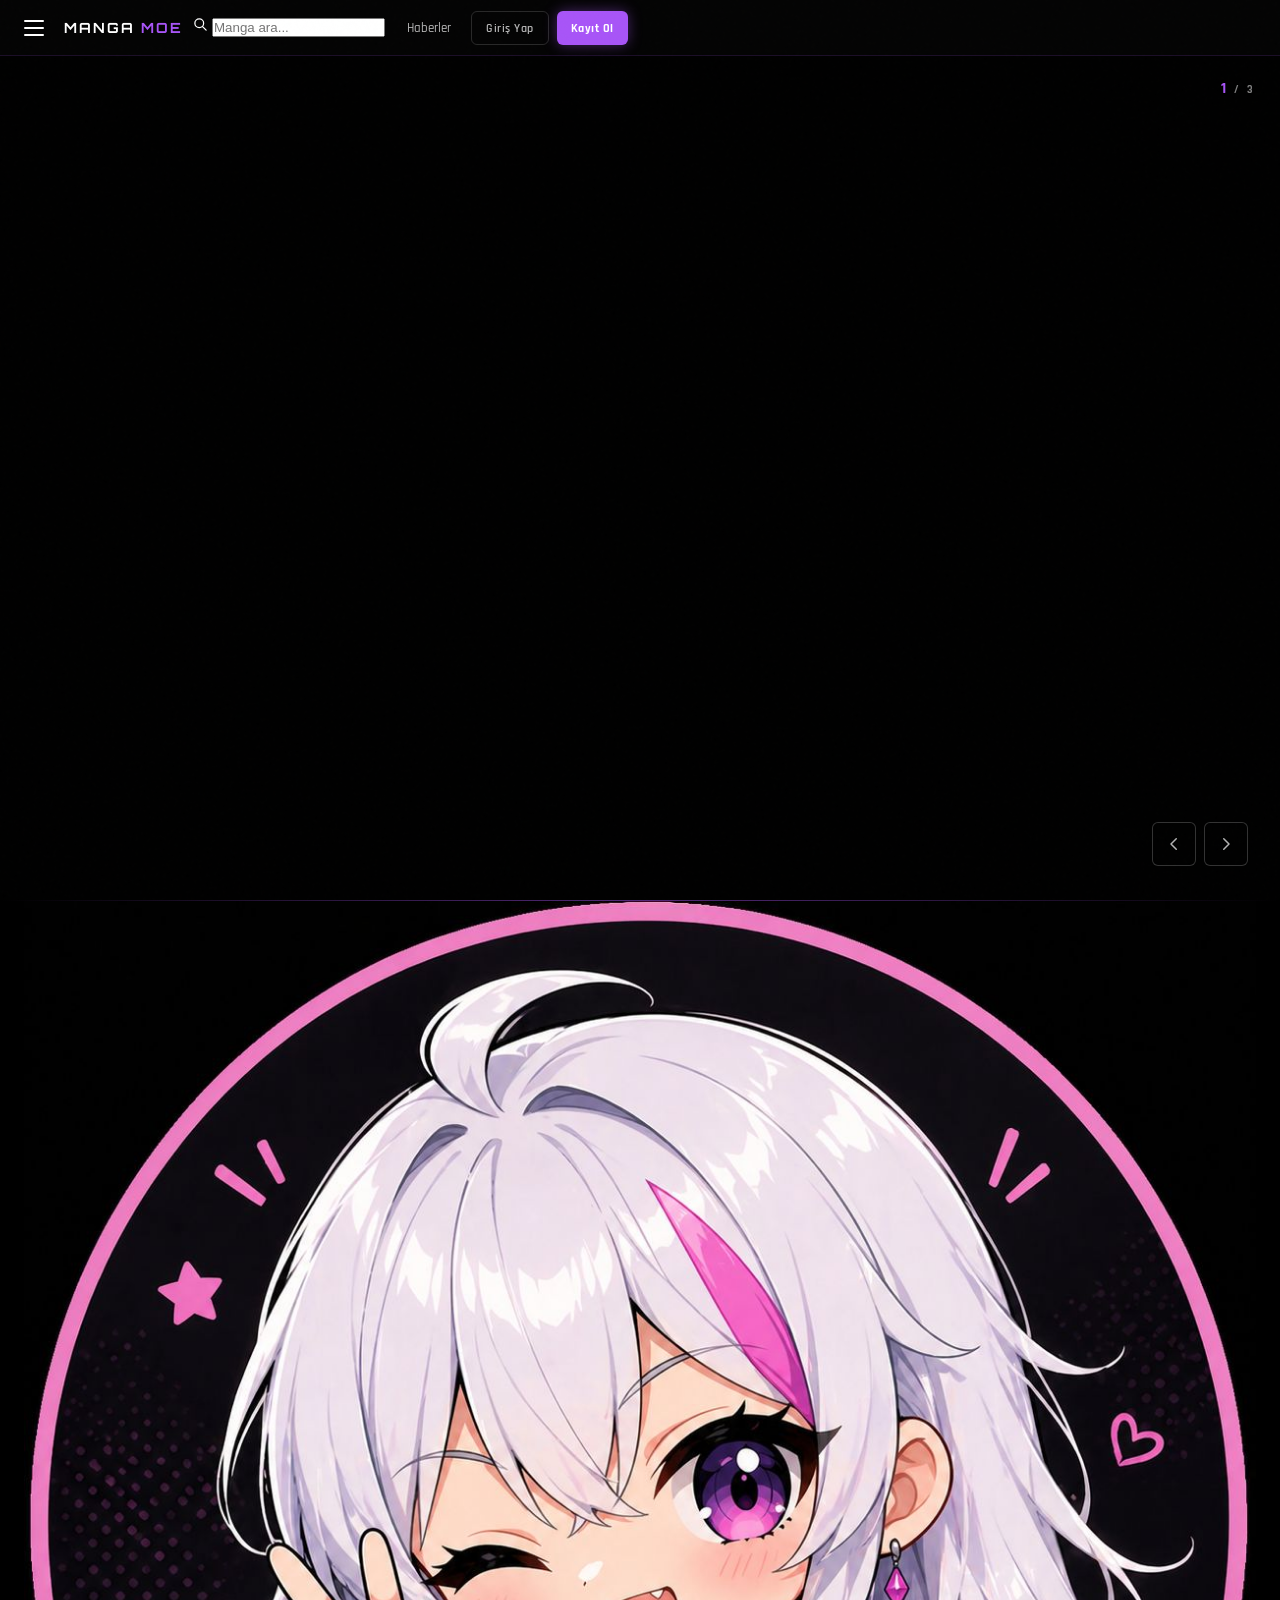
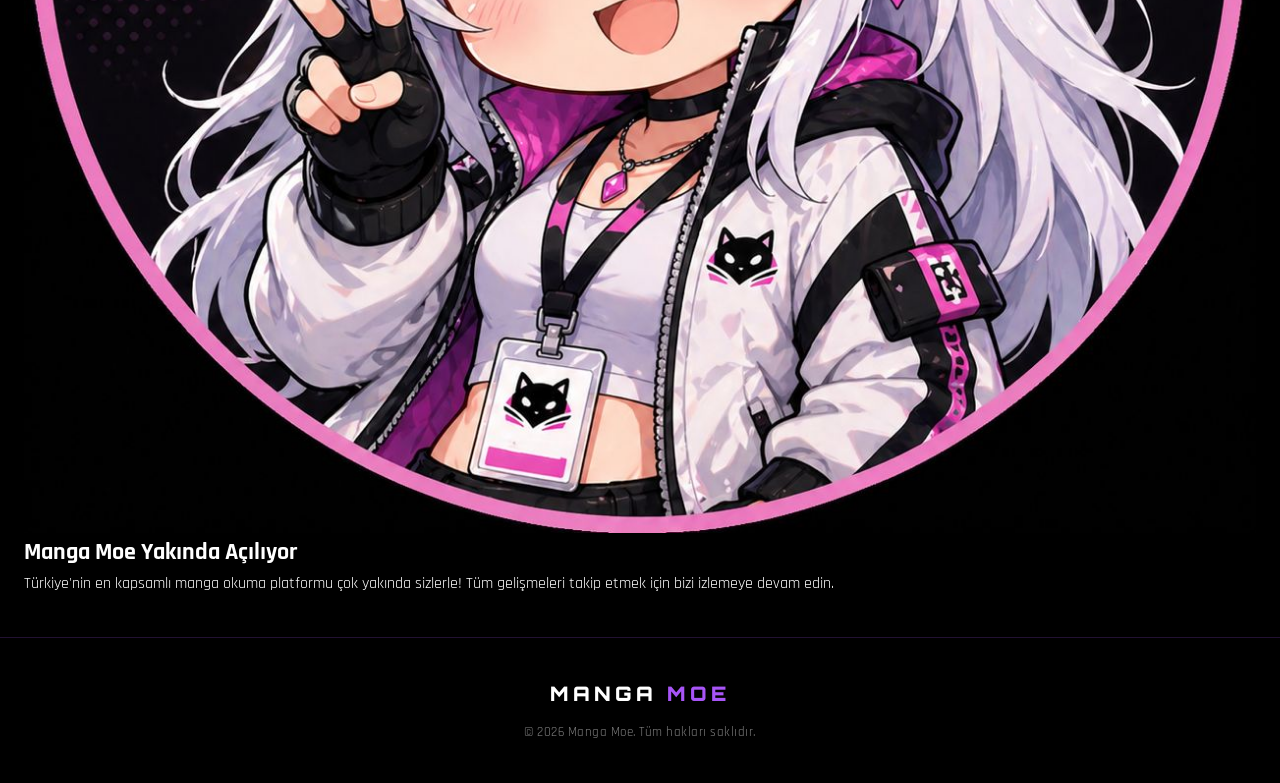
<file: index.html>
<!DOCTYPE html>
<html lang="tr">
<head>
  <meta charset="UTF-8">
  <meta name="viewport" content="width=device-width, initial-scale=1.0">
  <title>Manga Moe — Manga oku!</title>
  <meta name="description" content="Manga Moe - Türkçe manga oku, anime haberleri takip et. En güncel manga ve anime haberleri için Manga Moe'yi ziyaret et.">
  <meta name="keywords" content="manga oku, türkçe manga, anime haberleri, manga moe, anime türkçe, manga türkçe, one piece, jujutsu kaisen, demon slayer">
  <meta name="robots" content="index, follow">
  <meta property="og:title" content="Manga Moe — Anime & Manga Haber Merkezi">
  <meta property="og:description" content="En güncel anime ve manga haberleri için Manga Moe">
  <meta property="og:type" content="website">
  <link rel="stylesheet" href="style.css">
</head>
<body>

  <!-- ── DRAWER OVERLAY ── -->
  <div class="drawer-overlay" id="drawer-overlay"></div>

  <!-- ── DRAWER ── -->
  <aside class="drawer" id="drawer">
    <div class="drawer-header">
      <div class="nav-logo">
      <img src="maskot1.jpeg" class="logo-icon" alt="mascot">
        <span class="logo-text">Manga <span>Moe</span></span>
      </div>
      <button class="drawer-close" id="drawer-close" style="margin-left:auto" aria-label="Kapat">
        <svg width="18" height="18" fill="none" stroke="currentColor" viewBox="0 0 24 24">
          <path stroke-linecap="round" stroke-linejoin="round" stroke-width="2" d="M6 18L18 6M6 6l12 12"/>
        </svg>
      </button>
    </div>
    <div class="drawer-body">
      <span class="drawer-label">Menü</span>
      <ul class="drawer-nav">
        <li>
          <a href="index.html">
            <svg width="16" height="16" fill="none" stroke="currentColor" viewBox="0 0 24 24">
              <path stroke-linecap="round" stroke-linejoin="round" stroke-width="2" d="M3 12l2-2m0 0l7-7 7 7M5 10v10a1 1 0 001 1h3m10-11l2 2m-2-2v10a1 1 0 01-1 1h-3m-6 0a1 1 0 001-1v-4a1 1 0 011-1h2a1 1 0 011 1v4a1 1 0 001 1m-6 0h6"/>
            </svg>
            Ana Sayfa
          </a>
        </li>
        <li>
          <a href="haberler.html">
            <svg width="16" height="16" fill="none" stroke="currentColor" viewBox="0 0 24 24">
              <path stroke-linecap="round" stroke-linejoin="round" stroke-width="2" d="M19 20H5a2 2 0 01-2-2V6a2 2 0 012-2h10a2 2 0 012 2v1m2 13a2 2 0 01-2-2V7m2 13a2 2 0 002-2V9a2 2 0 00-2-2h-2m-4-3H9M7 16h6M7 8h6v4H7V8z"/>
            </svg>
            Haberler
          </a>
        </li>
        <li>
          <a href="#" class="modal-trigger">
            <svg width="16" height="16" fill="none" stroke="currentColor" viewBox="0 0 24 24">
              <path stroke-linecap="round" stroke-linejoin="round" stroke-width="2" d="M16 7a4 4 0 11-8 0 4 4 0 018 0zM12 14a7 7 0 00-7 7h14a7 7 0 00-7-7z"/>
            </svg>
            Profil
          </a>
        </li>
      </ul>
    </div>
    <div class="drawer-footer">
      <button class="btn-ghost modal-trigger" style="font-family:var(--font-body);cursor:pointer;">Giriş Yap</button>
      <button class="btn-primary modal-trigger" style="font-family:var(--font-body);cursor:pointer;">Kayıt Ol</button>
    </div>
  </aside>

  <!-- ── NAVBAR ── -->
  <nav class="navbar">
    <div class="nav-inner">
      <button class="hamburger" id="hamburger" aria-label="Menü">
        <span></span><span></span><span></span>
      </button>
      <a href="index.html" class="nav-logo">
        <span class="logo-text">Manga <span>Moe</span></span>
      </a>
      <div class="nav-search">
        <svg width="15" height="15" fill="none" stroke="currentColor" viewBox="0 0 24 24">
          <path stroke-linecap="round" stroke-linejoin="round" stroke-width="2" d="M21 21l-6-6m2-5a7 7 0 11-14 0 7 7 0 0114 0z"/>
        </svg>
        <input type="text" placeholder="Manga ara...">
      </div>
      <div class="nav-actions">
        <a href="haberler.html" class="nav-link">Haberler</a>
        <button class="btn-ghost modal-trigger">Giriş Yap</button>
        <button class="btn-primary modal-trigger">Kayıt Ol</button>
      </div>
    </div>
  </nav>

  <!-- ── HERO SLIDER ── -->
  <section class="hero-slider" id="hero-slider">
    <div id="slides-wrapper"></div>

    <!-- Counter -->
    <div class="slide-counter">
      <span id="slide-current">1</span> / 3
    </div>

    <!-- Controls -->
    <div class="slider-controls">
      <div class="slider-dots" id="slider-dots"></div>
    </div>

    <!-- Arrows -->
    <div class="slider-arrows">
      <button class="slider-btn" id="slider-prev" aria-label="Önceki">
        <svg width="18" height="18" fill="none" stroke="currentColor" viewBox="0 0 24 24">
          <path stroke-linecap="round" stroke-linejoin="round" stroke-width="2" d="M15 19l-7-7 7-7"/>
        </svg>
      </button>
      <button class="slider-btn" id="slider-next" aria-label="Sonraki">
        <svg width="18" height="18" fill="none" stroke="currentColor" viewBox="0 0 24 24">
          <path stroke-linecap="round" stroke-linejoin="round" stroke-width="2" d="M9 5l7 7-7 7"/>
        </svg>
      </button>
    </div>
  </section>

  <div class="purple-line"></div>

  <!-- ── COMING SOON ── -->
  <section class="coming-section">
    <div class="container">
     <img src="maskot1.jpeg" class="mascot-area">
      <h2 class="coming-title">Manga <span>Moe</span> Yakında Açılıyor</h2>
      <p class="coming-desc">
        Türkiye'nin en kapsamlı manga okuma platformu çok yakında sizlerle!
        Tüm gelişmeleri takip etmek için bizi izlemeye devam edin.
      </p>
    </div>
  </section>

  <!-- ── FOOTER ── -->
  <footer>
    <div class="container">
      <div class="footer-logo">Manga <span>Moe</span></div>
      <p class="footer-text">© 2026 Manga Moe. Tüm hakları saklıdır.</p>
    </div>
  </footer>

  <!-- ── MODAL ── -->
  <div class="modal-overlay" id="modal-overlay">
    <div class="modal">
      <div class="modal-header">
        <button class="modal-close" id="modal-close" aria-label="Kapat">
          <svg width="18" height="18" fill="none" stroke="currentColor" viewBox="0 0 24 24">
            <path stroke-linecap="round" stroke-linejoin="round" stroke-width="2" d="M6 18L18 6M6 6l12 12"/>
          </svg>
        </button>
      </div>
      <div class="modal-body">
      <img src="maskot1.jpeg" class="modal-mascot" alt="mascot">
        <h3 class="modal-title">Yakında Aktif Olacak</h3>
        <div class="modal-badge">✦ Coming Soon ✦</div>
        <p class="modal-desc">
          Bu özellik yakında aktif olacaktır.<br>
          Manga Moe ekibi olarak sizlere en iyi deneyimi sunmak için çalışıyoruz.
          Çok yakında görüşmek üzere! 🎌
        </p>
        <div class="modal-footer">
          <button class="btn-modal-close" id="modal-close-footer">Tamam, Anladım</button>
        </div>
      </div>
    </div>
  </div>

  <script src="script.js"></script>
</body>
</html>
</file>
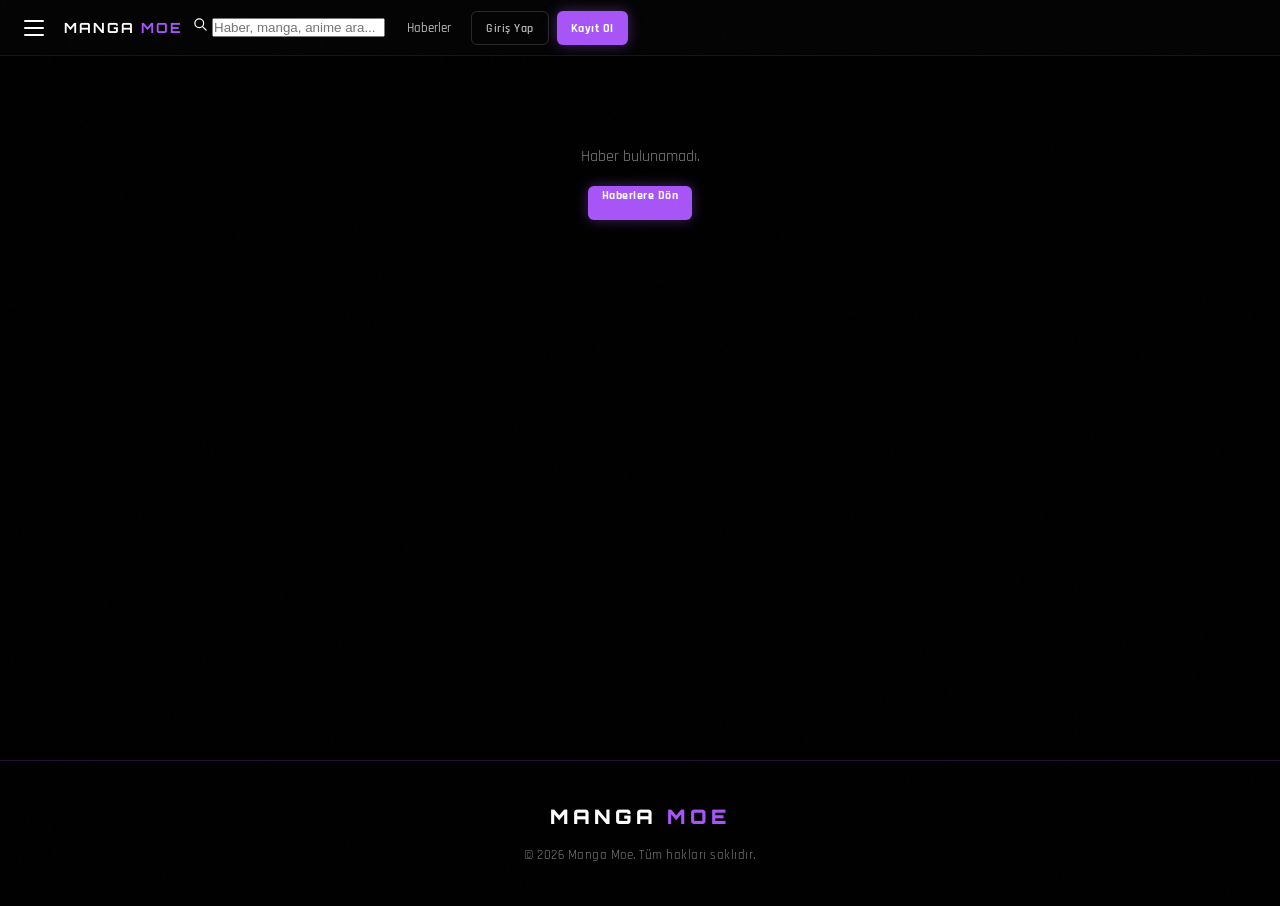
<file: haber-detay.html>
<!DOCTYPE html>
<html lang="tr">
<head>
  <meta charset="UTF-8">
  <meta name="viewport" content="width=device-width, initial-scale=1.0">
  <title>Haber Detayı — Manga Moe</title>
  <meta name="description" content="Manga Moe haber detayı. En güncel anime ve manga haberleri için Manga Moe.">
  <meta name="robots" content="index, follow">
  <link rel="stylesheet" href="style.css">
</head>
<body>

  <!-- ── DRAWER OVERLAY ── -->
  <div class="drawer-overlay" id="drawer-overlay"></div>

  <!-- ── DRAWER ── -->
  <aside class="drawer" id="drawer">
    <div class="drawer-header">
      <div class="nav-logo">
        <div class="logo-icon">MM</div>
        <span class="logo-text">Manga <span>Moe</span></span>
      </div>
      <button class="drawer-close" id="drawer-close" style="margin-left:auto" aria-label="Kapat">
        <svg width="18" height="18" fill="none" stroke="currentColor" viewBox="0 0 24 24">
          <path stroke-linecap="round" stroke-linejoin="round" stroke-width="2" d="M6 18L18 6M6 6l12 12"/>
        </svg>
      </button>
    </div>
    <div class="drawer-body">
      <span class="drawer-label">Menü</span>
      <ul class="drawer-nav">
        <li>
          <a href="index.html">
            <svg width="16" height="16" fill="none" stroke="currentColor" viewBox="0 0 24 24">
              <path stroke-linecap="round" stroke-linejoin="round" stroke-width="2" d="M3 12l2-2m0 0l7-7 7 7M5 10v10a1 1 0 001 1h3m10-11l2 2m-2-2v10a1 1 0 01-1 1h-3m-6 0a1 1 0 001-1v-4a1 1 0 011-1h2a1 1 0 011 1v4a1 1 0 001 1m-6 0h6"/>
            </svg>
            Ana Sayfa
          </a>
        </li>
        <li>
          <a href="haberler.html">
            <svg width="16" height="16" fill="none" stroke="currentColor" viewBox="0 0 24 24">
              <path stroke-linecap="round" stroke-linejoin="round" stroke-width="2" d="M19 20H5a2 2 0 01-2-2V6a2 2 0 012-2h10a2 2 0 012 2v1m2 13a2 2 0 01-2-2V7m2 13a2 2 0 002-2V9a2 2 0 00-2-2h-2m-4-3H9M7 16h6M7 8h6v4H7V8z"/>
            </svg>
            Haberler
          </a>
        </li>
        <li>
          <a href="#" class="modal-trigger">
            <svg width="16" height="16" fill="none" stroke="currentColor" viewBox="0 0 24 24">
              <path stroke-linecap="round" stroke-linejoin="round" stroke-width="2" d="M16 7a4 4 0 11-8 0 4 4 0 018 0zM12 14a7 7 0 00-7 7h14a7 7 0 00-7-7z"/>
            </svg>
            Profil
          </a>
        </li>
      </ul>
    </div>
    <div class="drawer-footer">
      <button class="btn-ghost modal-trigger" style="font-family:var(--font-body);cursor:pointer;">Giriş Yap</button>
      <button class="btn-primary modal-trigger" style="font-family:var(--font-body);cursor:pointer;">Kayıt Ol</button>
    </div>
  </aside>

  <!-- ── NAVBAR ── -->
  <nav class="navbar">
    <div class="nav-inner">
      <button class="hamburger" id="hamburger" aria-label="Menü">
        <span></span><span></span><span></span>
      </button>
      <a href="index.html" class="nav-logo">
        <span class="logo-text">Manga <span>Moe</span></span>
      </a>
      <div class="nav-search">
        <svg width="15" height="15" fill="none" stroke="currentColor" viewBox="0 0 24 24">
          <path stroke-linecap="round" stroke-linejoin="round" stroke-width="2" d="M21 21l-6-6m2-5a7 7 0 11-14 0 7 7 0 0114 0z"/>
        </svg>
        <input type="text" placeholder="Haber, manga, anime ara...">
      </div>
      <div class="nav-actions">
        <a href="haberler.html" class="nav-link">Haberler</a>
        <button class="btn-ghost modal-trigger">Giriş Yap</button>
        <button class="btn-primary modal-trigger">Kayıt Ol</button>
      </div>
    </div>
  </nav>

  <!-- ── DETAIL SECTION (JS ile doldurulur) ── -->
  <div id="detail-section" style="padding-top: 64px; min-height: 80vh;">
    <!-- Skeleton -->
    <div class="detail-skeleton-hero skeleton"></div>
    <div class="container" style="padding-top: 48px;">
      <div class="detail-layout">
        <div>
          <div class="skeleton" style="height:24px;width:40%;margin-bottom:16px;border-radius:4px;"></div>
          <div class="skeleton" style="height:14px;width:100%;margin-bottom:10px;border-radius:4px;"></div>
          <div class="skeleton" style="height:14px;width:95%;margin-bottom:10px;border-radius:4px;"></div>
          <div class="skeleton" style="height:14px;width:88%;margin-bottom:10px;border-radius:4px;"></div>
          <div class="skeleton" style="height:14px;width:75%;border-radius:4px;"></div>
        </div>
      </div>
    </div>
  </div>

  <!-- ── FOOTER ── -->
  <footer>
    <div class="container">
      <div class="footer-logo">Manga <span>Moe</span></div>
      <p class="footer-text">© 2026 Manga Moe. Tüm hakları saklıdır.</p>
    </div>
  </footer>

  <!-- ── MODAL ── -->
  <div class="modal-overlay" id="modal-overlay">
    <div class="modal">
      <div class="modal-header">
        <button class="modal-close" id="modal-close" aria-label="Kapat">
          <svg width="18" height="18" fill="none" stroke="currentColor" viewBox="0 0 24 24">
            <path stroke-linecap="round" stroke-linejoin="round" stroke-width="2" d="M6 18L18 6M6 6l12 12"/>
          </svg>
        </button>
      </div>
      <div class="modal-body">
       <img src="maskot1.jpeg" class="modal-mascot" alt="mascot">
        <h3 class="modal-title">Yakında Aktif Olacak</h3>
        <div class="modal-badge">✦ Coming Soon ✦</div>
        <p class="modal-desc">
          Bu özellik yakında aktif olacaktır.<br>
          Manga Moe ekibi olarak sizlere en iyi deneyimi sunmak için çalışıyoruz.
          Çok yakında görüşmek üzere! 🎌
        </p>
        <div class="modal-footer">
          <button class="btn-modal-close" id="modal-close-footer">Tamam, Anladım</button>
        </div>
      </div>
    </div>
  </div>

  <script src="script.js"></script>
</body>
</html>
</file>
<file: style.css>
/* ============================================
   MANGA MOE — PREMIUM DARK ANIME UI
   ============================================ */

@import url('https://fonts.googleapis.com/css2?family=Rajdhani:wght@300;400;500;600;700&family=Noto+Sans+JP:wght@300;400;700&family=Orbitron:wght@400;700;900&display=swap');

/* ── VARIABLES ── */
:root {
  --black: #000000;
  --black-deep: #050505;
  --black-card: #0a0a0f;
  --black-glass: rgba(0,0,0,0.7);
  --purple: #a855f7;
  --purple-dark: #7c3aed;
  --purple-light: #c084fc;
  --purple-glow: rgba(168,85,247,0.35);
  --purple-glow-soft: rgba(168,85,247,0.12);
  --white: #ffffff;
  --white-dim: rgba(255,255,255,0.85);
  --white-muted: rgba(255,255,255,0.5);
  --white-ghost: rgba(255,255,255,0.08);
  --border: rgba(168,85,247,0.2);
  --border-bright: rgba(168,85,247,0.5);
  --font-display: 'Orbitron', sans-serif;
  --font-body: 'Rajdhani', sans-serif;
  --font-jp: 'Noto Sans JP', sans-serif;
  --radius: 4px;
  --radius-lg: 8px;
  --transition: 0.3s cubic-bezier(0.25, 0.46, 0.45, 0.94);
  --transition-fast: 0.15s ease-out;
}

/* ── RESET & BASE ── */
*, *::before, *::after {
  margin: 0; padding: 0;
  box-sizing: border-box;
}

html {
  scroll-behavior: smooth;
  scrollbar-width: thin;
  scrollbar-color: var(--purple) var(--black-card);
}

::-webkit-scrollbar { width: 5px; }
::-webkit-scrollbar-track { background: var(--black-card); }
::-webkit-scrollbar-thumb { background: var(--purple-dark); border-radius: 10px; }

body {
  background: var(--black);
  color: var(--white);
  font-family: var(--font-body);
  font-size: 16px;
  line-height: 1.6;
  overflow-x: hidden;
  min-height: 100vh;
}

/* Noise texture overlay */
body::before {
  content: '';
  position: fixed;
  inset: 0;
  background-image: url("data:image/svg+xml,%3Csvg viewBox='0 0 256 256' xmlns='http://www.w3.org/2000/svg'%3E%3Cfilter id='noise'%3E%3CfeTurbulence type='fractalNoise' baseFrequency='0.9' numOctaves='4' stitchTiles='stitch'/%3E%3C/filter%3E%3Crect width='100%25' height='100%25' filter='url(%23noise)' opacity='0.025'/%3E%3C/svg%3E");
  pointer-events: none;
  z-index: 9999;
  opacity: 0.4;
}

img { max-width: 100%; height: auto; display: block; }
a { text-decoration: none; color: inherit; }
button { cursor: pointer; border: none; background: none; font-family: inherit; }

/* ── UTILITY ── */
.container {
  width: 100%;
  max-width: 1280px;
  margin: 0 auto;
  padding: 0 24px;
}

.neon-text {
  color: var(--purple);
  text-shadow: 0 0 10px var(--purple-glow), 0 0 30px var(--purple-glow);
}

/* ── DRAWER ── */
.drawer-overlay {
  position: fixed;
  inset: 0;
  background: rgba(0,0,0,0.7);
  z-index: 1100;
  opacity: 0;
  pointer-events: none;
  transition: opacity var(--transition);
  backdrop-filter: blur(4px);
}
.drawer-overlay.open { opacity: 1; pointer-events: all; }

.drawer {
  position: fixed;
  top: 0; left: 0; bottom: 0;
  width: 40%;
  max-width: 320px;
  min-width: 260px;
  background: linear-gradient(180deg, #0a0010 0%, #050008 100%);
  border-right: 1px solid var(--border);
  z-index: 1200;
  transform: translateX(-100%);
  transition: transform 0.4s cubic-bezier(0.25, 0.46, 0.45, 0.94);
  display: flex;
  flex-direction: column;
  overflow: hidden;
}
.drawer.open { transform: translateX(0); }

.drawer-header {
  height: 64px;
  display: flex;
  align-items: center;
  padding: 0 20px;
  border-bottom: 1px solid var(--border);
  gap: 12px;
}
.drawer-close {
  width: 32px; height: 32px;
  display: flex;
  align-items: center;
  justify-content: center;
  border-radius: var(--radius);
  color: var(--white-muted);
  transition: var(--transition);
}
.drawer-close:hover { background: var(--white-ghost); color: var(--white); }

.drawer-body { padding: 24px 20px; flex: 1; }
.drawer-nav { list-style: none; display: flex; flex-direction: column; gap: 4px; }
.drawer-nav li a {
  display: flex;
  align-items: center;
  gap: 12px;
  padding: 12px 14px;
  border-radius: var(--radius);
  font-size: 15px;
  font-weight: 500;
  color: var(--white-dim);
  transition: var(--transition);
  letter-spacing: 0.5px;
  border: 1px solid transparent;
}
.drawer-nav li a:hover {
  background: var(--purple-glow-soft);
  border-color: var(--border);
  color: var(--purple-light);
}
.drawer-nav li a svg { color: var(--purple); flex-shrink: 0; }

.drawer-label {
  font-size: 10px;
  font-weight: 700;
  letter-spacing: 3px;
  text-transform: uppercase;
  color: var(--purple);
  padding: 20px 14px 8px;
  display: block;
}

.drawer-footer {
  padding: 20px;
  border-top: 1px solid var(--border);
  display: flex;
  flex-direction: column;
  gap: 8px;
}
.drawer-footer button {
  width: 100%;
  height: 40px;
  border-radius: var(--radius);
  font-family: var(--font-body);
  font-size: 13px;
  font-weight: 700;
  letter-spacing: 1px;
  text-transform: uppercase;
  transition: var(--transition);
}

/* ── PAGE HEADER ── */
.page-header {
  margin-top: 64px;
  padding: 60px 0 40px;
  border-bottom: 1px solid var(--border);
  position: relative;
  overflow: hidden;
}
.page-header::before {
  content: '';
  position: absolute;
  top: -50%;
  left: -10%;
  width: 50%;
  height: 200%;
  background: radial-gradient(ellipse, rgba(168,85,247,0.06) 0%, transparent 70%);
  pointer-events: none;
}
.page-header-inner {
  max-width: 1280px;
  margin: 0 auto;
  padding: 0 24px;
  display: flex;
  align-items: flex-end;
  justify-content: space-between;
  flex-wrap: wrap;
  gap: 20px;
}
.page-header-label {
  font-size: 11px;
  font-weight: 700;
  letter-spacing: 4px;
  text-transform: uppercase;
  color: var(--purple);
  margin-bottom: 8px;
}
.page-header-title {
  font-family: var(--font-display);
  font-size: clamp(28px, 5vw, 52px);
  font-weight: 900;
  letter-spacing: 2px;
  text-transform: uppercase;
  color: var(--white);
  line-height: 1;
}
.page-header-count {
  font-size: 14px;
  color: var(--white-muted);
  font-weight: 400;
  letter-spacing: 0;
}
.page-header-count strong { color: var(--purple); }

/* ── NEWS GRID ── */
.news-section { padding: 48px 0; }

.news-grid {
  display: grid;
  grid-template-columns: repeat(auto-fill, minmax(300px, 1fr));
  gap: 20px;
}

/* ── CARD ── */
.news-card {
  background: var(--black-card);
  border: 1px solid var(--border);
  border-radius: var(--radius-lg);
  overflow: hidden;
  transition: var(--transition);
  position: relative;
  cursor: pointer;
  display: flex;
  flex-direction: column;
}
.news-card::before {
  content: '';
  position: absolute;
  inset: 0;
  border-radius: var(--radius-lg);
  opacity: 0;
  transition: opacity var(--transition);
  background: linear-gradient(135deg, rgba(168,85,247,0.05) 0%, transparent 100%);
  pointer-events: none;
  z-index: 1;
}
.news-card:hover {
  border-color: rgba(168,85,247,0.4);
  transform: translateY(-4px);
  box-shadow: 0 8px 32px rgba(168,85,247,0.15), 0 2px 8px rgba(0,0,0,0.5);
}
.news-card:hover::before { opacity: 1; }

.card-image {
  position: relative;
  aspect-ratio: 16/9;
  overflow: hidden;
  background: #111;
}
.card-image img {
  width: 100%;
  height: 100%;
  object-fit: cover;
  transition: transform 0.5s ease-out;
}
.news-card:hover .card-image img { transform: scale(1.05); }

.card-image-overlay {
  position: absolute;
  inset: 0;
  background: linear-gradient(to top, rgba(0,0,0,0.8) 0%, transparent 60%);
}

.card-date-badge {
  position: absolute;
  top: 10px; right: 10px;
  padding: 4px 10px;
  background: rgba(0,0,0,0.8);
  border: 1px solid var(--border);
  border-radius: 2px;
  font-size: 11px;
  font-weight: 600;
  letter-spacing: 1px;
  color: var(--white-muted);
  backdrop-filter: blur(8px);
}

.card-body {
  padding: 20px;
  flex: 1;
  display: flex;
  flex-direction: column;
  gap: 10px;
  position: relative;
  z-index: 2;
}

.card-title {
  font-family: var(--font-display);
  font-size: 15px;
  font-weight: 700;
  color: var(--white);
  line-height: 1.4;
  letter-spacing: 0.5px;
  display: -webkit-box;
  -webkit-line-clamp: 2;
  -webkit-box-orient: vertical;
  overflow: hidden;
}

.card-desc {
  font-size: 13px;
  color: var(--white-muted);
  line-height: 1.6;
  display: -webkit-box;
  -webkit-line-clamp: 3;
  -webkit-box-orient: vertical;
  overflow: hidden;
  flex: 1;
}

.card-footer {
  display: flex;
  align-items: center;
  justify-content: space-between;
  padding-top: 12px;
  border-top: 1px solid var(--border);
  margin-top: 4px;
}

.card-date {
  font-size: 11px;
  font-weight: 600;
  letter-spacing: 1px;
  color: var(--white-muted);
  display: flex;
  align-items: center;
  gap: 4px;
}

.btn-card {
  height: 30px;
  padding: 0 14px;
  border: 1px solid var(--border-bright);
  border-radius: var(--radius);
  font-family: var(--font-body);
  font-size: 11px;
  font-weight: 700;
  letter-spacing: 1.5px;
  text-transform: uppercase;
  color: var(--purple-light);
  transition: var(--transition);
  background: transparent;
}
.btn-card:hover {
  background: var(--purple);
  border-color: var(--purple);
  color: white;
  box-shadow: 0 0 12px var(--purple-glow);
}

/* ── SKELETON LOADING ── */
.skeleton {
  background: linear-gradient(90deg, #0f0f15 0%, #1a1a24 50%, #0f0f15 100%);
  background-size: 200% 100%;
  animation: shimmer 1.5s infinite;
  border-radius: var(--radius);
}
@keyframes shimmer {
  0% { background-position: 200% 0; }
  100% { background-position: -200% 0; }
}
.skeleton-card { border: 1px solid var(--border); border-radius: var(--radius-lg); overflow: hidden; }
.skeleton-img { aspect-ratio: 16/9; }
.skeleton-body { padding: 20px; display: flex; flex-direction: column; gap: 10px; }
.skeleton-title { height: 18px; width: 80%; }
.skeleton-line { height: 12px; }
.skeleton-line:last-child { width: 60%; }

/* ── PAGINATION ── */
.pagination-wrapper {
  display: flex;
  justify-content: center;
  align-items: center;
  gap: 8px;
  padding: 48px 0;
  flex-wrap: wrap;
}

.page-btn {
  min-width: 40px; height: 40px;
  padding: 0 12px;
  border: 1px solid var(--border);
  border-radius: var(--radius);
  background: var(--black-card);
  color: var(--white-dim);
  font-family: var(--font-body);
  font-size: 14px;
  font-weight: 600;
  letter-spacing: 0.5px;
  transition: var(--transition);
  display: flex;
  align-items: center;
  justify-content: center;
  gap: 6px;
}
.page-btn:hover:not(:disabled) {
  border-color: var(--purple);
  color: var(--purple);
  background: var(--purple-glow-soft);
}
.page-btn.active {
  background: var(--purple);
  border-color: var(--purple);
  color: white;
  box-shadow: 0 0 16px var(--purple-glow);
}
.page-btn:disabled {
  opacity: 0.3;
  cursor: not-allowed;
}

/* ── MODAL ── */
.modal-overlay {
  position: fixed;
  inset: 0;
  z-index: 2000;
  background: rgba(0,0,0,0.85);
  display: flex;
  align-items: center;
  justify-content: center;
  padding: 20px;
  opacity: 0;
  pointer-events: none;
  transition: opacity var(--transition);
  backdrop-filter: blur(8px);
}
.modal-overlay.open {
  opacity: 1;
  pointer-events: all;
}

.modal {
  background: linear-gradient(160deg, #0a0014 0%, #050008 100%);
  border: 1px solid var(--border);
  border-radius: 12px;
  width: 100%;
  max-width: 400px;
  overflow: hidden;
  transform: scale(0.9) translateY(20px);
  transition: transform var(--transition);
  box-shadow: 0 0 60px rgba(168,85,247,0.2), 0 40px 80px rgba(0,0,0,0.6);
}
.modal-overlay.open .modal {
  transform: scale(1) translateY(0);
}

.modal-header {
  padding: 24px 24px 0;
  display: flex;
  justify-content: flex-end;
}
.modal-close {
  width: 32px; height: 32px;
  border-radius: var(--radius);
  display: flex;
  align-items: center;
  justify-content: center;
  color: var(--white-muted);
  transition: var(--transition);
}
.modal-close:hover { background: var(--white-ghost); color: var(--white); }

.modal-mascot {
  width: 100px; height: 100px;
  margin: 0 auto 24px;
  background: linear-gradient(135deg, rgba(168,85,247,0.2), rgba(124,58,237,0.1));
  border: 2px dashed var(--border-bright);
  border-radius: 50%;
  display: flex;
  align-items: center;
  justify-content: center;
  font-size: 42px;
}

.modal-body {
  padding: 0 32px 32px;
  text-align: center;
}

.modal-title {
  font-family: var(--font-display);
  font-size: 20px;
  font-weight: 700;
  letter-spacing: 2px;
  color: var(--white);
  margin-bottom: 12px;
}

.modal-badge {
  display: inline-block;
  padding: 6px 20px;
  background: rgba(168,85,247,0.15);
  border: 1px solid var(--border-bright);
  border-radius: 20px;
  font-size: 13px;
  font-weight: 600;
  letter-spacing: 2px;
  color: var(--purple-light);
  margin-bottom: 16px;
}

.modal-desc {
  font-size: 14px;
  color: var(--white-muted);
  line-height: 1.7;
  margin-bottom: 24px;
}

.modal-footer { margin-top: 8px; }
.btn-modal-close {
  width: 100%;
  height: 44px;
  background: var(--purple);
  border-radius: var(--radius);
  font-family: var(--font-body);
  font-size: 13px;
  font-weight: 700;
  letter-spacing: 2px;
  text-transform: uppercase;
  color: white;
  transition: var(--transition);
  box-shadow: 0 0 16px var(--purple-glow);
}
.btn-modal-close:hover {
  background: var(--purple-light);
  box-shadow: 0 0 24px rgba(168,85,247,0.6);
}

/* ── FOOTER ── */
footer {
  border-top: 1px solid var(--border);
  padding: 40px 0;
  margin-top: 40px;
  text-align: center;
}
.footer-logo {
  font-family: var(--font-display);
  font-size: 20px;
  font-weight: 900;
  letter-spacing: 4px;
  text-transform: uppercase;
  margin-bottom: 12px;
  color: var(--white);
}
.footer-logo span { color: var(--purple); }
.footer-text {
  font-size: 13px;
  color: var(--white-muted);
  letter-spacing: 0.5px;
}

/* ── DIVIDER ── */
.purple-line {
  height: 1px;
  background: linear-gradient(90deg, transparent, var(--purple), transparent);
  margin: 0;
  opacity: 0.5;
}
/* ══════════════════════════════════════════
   HABER DETAY SAYFASI
   ══════════════════════════════════════════ */

/* ══════════════════════════════════════════
   HABER DETAY SAYFASI
   ══════════════════════════════════════════ */

/* ── DETAIL HERO ── */
.detail-hero {
  position: relative;
  width: 100%;
  height: 55vh;
  min-height: 320px;
  max-height: 520px;
  overflow: hidden;
}

.detail-hero-img {
  position: absolute;
  inset: 0;
  background-size: cover;
  background-position: center;
  transform: scale(1.03);
  transition: transform 6s ease-out;
}

.detail-hero:hover .detail-hero-img {
  transform: scale(1);
}

.detail-hero-overlay {
  position: absolute;
  inset: 0;
  background: linear-gradient(
    to bottom,
    rgba(0,0,0,0.2) 0%,
    rgba(0,0,0,0.5) 40%,
    rgba(0,0,0,0.92) 100%
  );
}

.detail-hero-content {
  position: absolute;
  bottom: 0;
  left: 0;
  right: 0;
  z-index: 2;
  padding-bottom: 36px;
}

.detail-breadcrumb {
  display: flex;
  align-items: center;
  gap: 6px;
  font-size: 12px;
  color: var(--white-muted);
  margin-bottom: 14px;
  flex-wrap: wrap;
}
.detail-breadcrumb a {
  color: var(--white-muted);
  transition: color var(--transition-fast);
}
.detail-breadcrumb a:hover { color: var(--purple-light); }
.detail-breadcrumb svg { color: var(--white-muted); flex-shrink: 0; }

.detail-badge {
  display: inline-flex;
  align-items: center;
  padding: 4px 12px;
  background: rgba(168,85,247,0.2);
  border: 1px solid var(--border-bright);
  border-radius: 2px;
  font-size: 10px;
  font-weight: 700;
  letter-spacing: 3px;
  text-transform: uppercase;
  color: var(--purple-light);
  margin-bottom: 12px;
}

.detail-title {
  font-family: var(--font-display);
  font-size: clamp(18px, 3.5vw, 36px);
  font-weight: 700;
  line-height: 1.2;
  color: var(--white);
  letter-spacing: 0.5px;
  margin-bottom: 14px;
  text-shadow: 0 2px 20px rgba(0,0,0,0.8);
}

.detail-meta {
  display: flex;
  align-items: center;
  gap: 16px;
  flex-wrap: wrap;
}

.detail-date {
  display: flex;
  align-items: center;
  gap: 6px;
  font-size: 13px;
  font-weight: 600;
  color: var(--white-muted);
  letter-spacing: 0.5px;
}

.detail-id {
  font-size: 11px;
  font-weight: 700;
  letter-spacing: 2px;
  color: var(--purple);
  padding: 3px 10px;
  border: 1px solid var(--border);
  border-radius: 2px;
  background: rgba(168,85,247,0.1);
}

/* ── DETAIL LAYOUT ── */
.detail-layout {
  display: grid;
  grid-template-columns: 1fr 320px;
  gap: 40px;
  padding: 40px 0 64px;
  align-items: start;
}

/* ── DETAIL ARTICLE ── */
.detail-article {
  min-width: 0;
}

.detail-desc-box {
  background: linear-gradient(135deg, rgba(168,85,247,0.08) 0%, rgba(124,58,237,0.04) 100%);
  border-left: 3px solid var(--purple);
  border-radius: 0 var(--radius-lg) var(--radius-lg) 0;
  padding: 20px 24px;
  margin-bottom: 32px;
}

.detail-desc {
  font-size: 17px;
  font-weight: 500;
  color: var(--white-dim);
  line-height: 1.7;
  letter-spacing: 0.3px;
}

.detail-content {
  font-size: 16px;
  color: var(--white-muted);
  line-height: 1.85;
  letter-spacing: 0.2px;
}

.detail-content p {
  margin-bottom: 20px;
}

/* ── DETAIL NAV ── */
.detail-nav {
  display: grid;
  grid-template-columns: 1fr 1fr;
  gap: 16px;
  margin-top: 48px;
  padding-top: 32px;
  border-top: 1px solid var(--border);
}

.detail-nav-btn {
  display: flex;
  align-items: center;
  gap: 14px;
  padding: 16px 18px;
  background: var(--black-card);
  border: 1px solid var(--border);
  border-radius: var(--radius-lg);
  transition: var(--transition);
  color: inherit;
  text-decoration: none;
  min-width: 0;
}

.detail-nav-btn:hover {
  border-color: var(--purple);
  background: rgba(168,85,247,0.06);
  box-shadow: 0 4px 16px rgba(168,85,247,0.12);
  transform: translateY(-2px);
}

.detail-nav-btn svg {
  flex-shrink: 0;
  color: var(--purple);
}

.detail-nav-next {
  text-align: right;
  flex-direction: row-reverse;
}

.detail-nav-btn > div {
  display: flex;
  flex-direction: column;
  gap: 4px;
  min-width: 0;
}

.detail-nav-label {
  font-size: 10px;
  font-weight: 700;
  letter-spacing: 2px;
  text-transform: uppercase;
  color: var(--purple);
}

.detail-nav-title {
  font-size: 13px;
  font-weight: 600;
  color: var(--white-dim);
  line-height: 1.4;
  white-space: nowrap;
  overflow: hidden;
  text-overflow: ellipsis;
}

/* ── DETAIL SIDEBAR ── */
.detail-sidebar {
  position: sticky;
  top: 80px;
  display: flex;
  flex-direction: column;
  gap: 24px;
}

.sidebar-section {
  background: var(--black-card);
  border: 1px solid var(--border);
  border-radius: var(--radius-lg);
  overflow: hidden;
}

.sidebar-label {
  display: block;
  padding: 16px 18px 12px;
  font-size: 10px;
  font-weight: 700;
  letter-spacing: 3px;
  text-transform: uppercase;
  color: var(--purple);
  border-bottom: 1px solid var(--border);
}

.sidebar-list {
  display: flex;
  flex-direction: column;
}

.sidebar-item {
  display: flex;
  gap: 12px;
  padding: 14px 16px;
  border-bottom: 1px solid var(--border);
  transition: var(--transition);
  text-decoration: none;
  color: inherit;
}
.sidebar-item:last-child { border-bottom: none; }
.sidebar-item:hover {
  background: rgba(168,85,247,0.06);
}

.sidebar-item img {
  width: 72px;
  height: 52px;
  object-fit: cover;
  border-radius: var(--radius);
  flex-shrink: 0;
  border: 1px solid var(--border);
}

.sidebar-item-info {
  display: flex;
  flex-direction: column;
  gap: 6px;
  min-width: 0;
}

.sidebar-item-title {
  font-size: 13px;
  font-weight: 600;
  color: var(--white-dim);
  line-height: 1.4;
  display: -webkit-box;
  -webkit-line-clamp: 2;
  -webkit-box-orient: vertical;
  overflow: hidden;
}

.sidebar-item-date {
  font-size: 11px;
  color: var(--white-muted);
  letter-spacing: 0.5px;
}

.btn-all-news {
  display: flex;
  align-items: center;
  justify-content: center;
  gap: 10px;
  width: 100%;
  padding: 16px;
  background: linear-gradient(135deg, rgba(168,85,247,0.15), rgba(124,58,237,0.1));
  color: var(--purple-light);
  font-family: var(--font-body);
  font-size: 13px;
  font-weight: 700;
  letter-spacing: 1.5px;
  text-transform: uppercase;
  text-decoration: none;
  transition: var(--transition);
}
.btn-all-news:hover {
  background: linear-gradient(135deg, rgba(168,85,247,0.3), rgba(124,58,237,0.2));
  color: var(--white);
}

/* ── DETAIL ERROR ── */
.detail-error {
  max-width: 1280px;
  margin: 0 auto;
  padding: 80px 24px;
  text-align: center;
  color: var(--white-muted);
}

/* ── DETAIL SKELETON ── */
.detail-skeleton-hero {
  width: 100%;
  height: 55vh;
  min-height: 320px;
  max-height: 520px;
}

/* ══════════════════════════════════════════

/* ══════════════════════════════════════════
   NAVBAR
   ══════════════════════════════════════════ */
.navbar {
  position: fixed;
  top: 0; left: 0; right: 0;
  z-index: 1000;
  height: 56px;
  background: rgba(5,5,5,0.95);
  backdrop-filter: blur(20px);
  -webkit-backdrop-filter: blur(20px);
  border-bottom: 1px solid rgba(168,85,247,0.15);
}
.nav-inner {
  height: 56px;
  max-width: 1280px;
  margin: 0 auto;
  padding: 0 14px;
  display: flex;
  align-items: center;
  gap: 10px;
}
.hamburger {
  width: 40px; height: 40px;
  display: flex; flex-direction: column;
  justify-content: center; align-items: center; gap: 5px;
  border-radius: 6px; transition: background 0.2s;
  flex-shrink: 0;
}
.hamburger:hover { background: rgba(255,255,255,0.06); }
.hamburger span {
  display: block; width: 20px; height: 2px;
  background: #fff; border-radius: 2px; transition: all 0.25s;
}
.hamburger.active span:nth-child(1) { transform: translateY(7px) rotate(45deg); }
.hamburger.active span:nth-child(2) { opacity: 0; }
.hamburger.active span:nth-child(3) { transform: translateY(-7px) rotate(-45deg); }

.nav-logo {
  display: flex; align-items: center; gap: 8px;
  text-decoration: none; flex-shrink: 0;
}
.logo-icon {
  width: 30px; height: 30px;
  background: linear-gradient(135deg, #6d28d9, #a855f7);
  border-radius: 6px;
  display: flex; align-items: center; justify-content: center;
  font-size: 11px; font-weight: 900; color: #fff;
  letter-spacing: -0.5px; flex-shrink: 0;
}
.logo-text {
  font-family: var(--font-display);
  font-size: 14px; font-weight: 700;
  color: #fff; letter-spacing: 2px; text-transform: uppercase;
  white-space: nowrap;
}
.logo-text span { color: var(--purple); }

/* Masaüstü arama */
.nav-search-desktop {
  flex: 1; max-width: 380px; position: relative;
}
.nav-search-desktop input {
  width: 100%; height: 34px;
  background: rgba(255,255,255,0.06);
  border: 1px solid rgba(255,255,255,0.1);
  border-radius: 20px;
  padding: 0 14px 0 36px;
  color: #fff; font-size: 13px; outline: none;
  transition: all 0.2s; font-family: var(--font-body);
}
.nav-search-desktop input::placeholder { color: rgba(255,255,255,0.35); }
.nav-search-desktop input:focus {
  border-color: var(--purple);
  background: rgba(168,85,247,0.08);
}
.nav-search-desktop svg {
  position: absolute; left: 11px; top: 50%;
  transform: translateY(-50%); color: rgba(255,255,255,0.4);
  pointer-events: none;
}

/* Mobil arama ikonu butonu */
.nav-search-btn {
  display: none;
  width: 38px; height: 38px;
  align-items: center; justify-content: center;
  border-radius: 6px; color: rgba(255,255,255,0.7);
  transition: all 0.2s; flex-shrink: 0;
}
.nav-search-btn:hover { background: rgba(255,255,255,0.08); color: #fff; }

/* Nav actions (masaüstü) */
.nav-actions {
  display: flex; align-items: center; gap: 8px; flex-shrink: 0;
}
.nav-link {
  height: 34px; padding: 0 12px;
  display: flex; align-items: center;
  font-size: 13px; font-weight: 500;
  color: rgba(255,255,255,0.7);
  border-radius: 6px; transition: all 0.2s;
  white-space: nowrap;
}
.nav-link:hover { color: #fff; background: rgba(255,255,255,0.06); }
.btn-ghost {
  height: 34px; padding: 0 14px;
  border: 1px solid rgba(255,255,255,0.15);
  border-radius: 6px; font-size: 12px; font-weight: 600;
  letter-spacing: 0.5px; color: rgba(255,255,255,0.7);
  transition: all 0.2s; white-space: nowrap;
  font-family: var(--font-body);
}
.btn-ghost:hover { border-color: var(--purple); color: var(--purple); }
.btn-primary {
  height: 34px; padding: 0 14px;
  background: var(--purple);
  border-radius: 6px; font-size: 12px; font-weight: 700;
  letter-spacing: 0.5px; color: #fff;
  transition: all 0.2s; white-space: nowrap;
  font-family: var(--font-body);
  box-shadow: 0 0 14px rgba(168,85,247,0.4);
}
.btn-primary:hover { background: #b975f7; transform: translateY(-1px); }

/* Mobil küçük butonlar */
.nav-actions-mobile {
  display: none;
  align-items: center; gap: 6px; flex-shrink: 0;
}
.btn-ghost-sm {
  height: 30px; padding: 0 10px;
  border: 1px solid rgba(255,255,255,0.2);
  border-radius: 5px; font-size: 11px; font-weight: 600;
  color: rgba(255,255,255,0.7);
  font-family: var(--font-body);
}
.btn-primary-sm {
  height: 30px; padding: 0 10px;
  background: var(--purple);
  border-radius: 5px; font-size: 11px; font-weight: 700;
  color: #fff; font-family: var(--font-body);
  box-shadow: 0 0 10px rgba(168,85,247,0.4);
}

/* Mobil açılır arama paneli */
.nav-search-mobile {
  display: none;
  align-items: center; gap: 10px;
  padding: 8px 14px;
  background: rgba(5,5,5,0.98);
  border-top: 1px solid rgba(168,85,247,0.15);
  position: relative;
}
.nav-search-mobile.open { display: flex; }
.nav-search-mobile svg { color: rgba(255,255,255,0.4); flex-shrink: 0; }
.nav-search-mobile input {
  flex: 1; height: 34px;
  background: rgba(255,255,255,0.06);
  border: 1px solid rgba(168,85,247,0.3);
  border-radius: 20px;
  padding: 0 14px;
  color: #fff; font-size: 13px; outline: none;
  font-family: var(--font-body);
}
.nav-search-mobile input::placeholder { color: rgba(255,255,255,0.35); }

/* ══════════════════════════════════════════
   HERO SLIDER — TAM EKRAN
   ══════════════════════════════════════════ */
.hero-slider {
  position: relative;
  width: 100%;
  height: calc(100svh - 56px);
  min-height: 500px;
  max-height: 900px;
  overflow: hidden;
  margin-top: 56px;
  background: #000;
}

#slides-wrapper {
  position: absolute;
  inset: 0;
}

.slide {
  position: absolute;
  inset: 0;
  opacity: 0;
  transition: opacity 0.7s ease;
  pointer-events: none;
}
.slide.active {
  opacity: 1;
  pointer-events: auto;
}

.slide-bg {
  position: absolute;
  inset: 0;
  background-size: cover;
  background-position: center;
  transition: transform 6s ease-out;
  transform: scale(1.05);
  will-change: transform;
}
.slide.active .slide-bg { transform: scale(1); }

.slide-overlay {
  position: absolute;
  inset: 0;
  background: linear-gradient(
    180deg,
    rgba(0,0,0,0.10) 0%,
    rgba(0,0,0,0.30) 40%,
    rgba(0,0,0,0.85) 75%,
    rgba(0,0,0,0.97) 100%
  );
}

.slide-content {
  position: absolute;
  bottom: 0; left: 0; right: 0;
  z-index: 5;
  padding: 0 32px 90px;
}

.slide-badge {
  display: inline-flex; align-items: center; gap: 6px;
  padding: 4px 12px;
  background: rgba(168,85,247,0.2);
  border: 1px solid rgba(168,85,247,0.5);
  border-radius: 3px;
  font-size: 10px; font-weight: 700;
  letter-spacing: 3px; text-transform: uppercase;
  color: #c084fc; margin-bottom: 14px;
  width: fit-content;
}
.slide-badge-dot {
  width: 6px; height: 6px;
  background: #a855f7; border-radius: 50%;
  box-shadow: 0 0 6px #a855f7;
  animation: blink 2s infinite;
}
@keyframes blink { 0%,100%{opacity:1}50%{opacity:0.3} }

.slide-title {
  font-family: var(--font-display);
  font-size: clamp(20px, 4vw, 44px);
  font-weight: 800;
  line-height: 1.2;
  color: #fff;
  margin-bottom: 12px;
  text-shadow: 0 2px 20px rgba(0,0,0,0.9);
  max-width: 680px;
}

.slide-desc {
  font-size: 15px;
  color: rgba(255,255,255,0.75);
  line-height: 1.65;
  margin-bottom: 24px;
  max-width: 520px;
}

.slide-actions { display: flex; gap: 10px; }

.btn-slide-primary {
  height: 46px; padding: 0 26px;
  background: var(--purple);
  border-radius: 6px;
  font-size: 13px; font-weight: 700;
  letter-spacing: 1.5px; text-transform: uppercase;
  color: #fff; text-decoration: none;
  display: inline-flex; align-items: center; gap: 8px;
  transition: all 0.2s;
  box-shadow: 0 0 24px rgba(168,85,247,0.6);
  font-family: var(--font-body);
}
.btn-slide-primary:hover {
  background: #b975f7;
  transform: translateY(-2px);
  box-shadow: 0 0 36px rgba(168,85,247,0.8);
}

/* Slider controls */
.slider-controls {
  position: absolute;
  bottom: 40px; left: 32px;
  z-index: 6;
}
.slider-dots { display: flex; gap: 7px; align-items: center; }
.dot {
  width: 22px; height: 3px;
  background: rgba(255,255,255,0.3);
  border-radius: 2px; cursor: pointer;
  transition: all 0.3s;
}
.dot.active {
  width: 44px; background: #a855f7;
  box-shadow: 0 0 8px #a855f7;
}

.slider-arrows {
  position: absolute;
  right: 32px; bottom: 34px;
  z-index: 6; display: flex; gap: 8px;
}
.slider-btn {
  width: 44px; height: 44px;
  border: 1px solid rgba(255,255,255,0.2);
  border-radius: 6px;
  display: flex; align-items: center; justify-content: center;
  color: rgba(255,255,255,0.7);
  background: rgba(0,0,0,0.5);
  backdrop-filter: blur(10px);
  transition: all 0.2s;
}
.slider-btn:hover { border-color: var(--purple); color: var(--purple); }

.slide-counter {
  position: absolute;
  top: 20px; right: 24px;
  z-index: 6;
  font-size: 11px; font-weight: 700;
  letter-spacing: 3px; color: rgba(255,255,255,0.5);
}
.slide-counter span { color: var(--purple); font-size: 16px; }

/* ══════════════════════════════════════════
   MOBİL RESPONSIVE
   ══════════════════════════════════════════ */
@media (max-width: 768px) {
  /* Navbar — hamburger sol | logo orta | arama+butonlar sağ */
  .nav-inner {
    justify-content: space-between;
    padding: 0 12px;
  }

  /* Logo ortaya */
  .nav-logo {
    position: absolute;
    left: 50%;
    transform: translateX(-50%);
  }

  /* Masaüstü elemanları gizle */
  .nav-search-desktop { display: none; }
  .nav-actions { display: none; }

  /* Mobil elemanları göster */
  .nav-search-btn { display: flex; }
  .nav-actions-mobile { display: flex; }

  /* Hero — tam ekran */
  .hero-slider {
    height: calc(100svh - 56px);
    min-height: 420px;
    max-height: none;
  }

  .slide-content {
    padding: 0 18px 72px;
  }
  .slide-title {
    font-size: clamp(17px, 5.5vw, 26px);
    margin-bottom: 10px;
  }
  .slide-desc {
    font-size: 13px;
    margin-bottom: 18px;
    display: -webkit-box;
    -webkit-line-clamp: 2;
    -webkit-box-orient: vertical;
    overflow: hidden;
  }
  .btn-slide-primary {
    height: 42px; padding: 0 18px; font-size: 12px;
  }
  .slider-controls { left: 18px; bottom: 28px; }
  .slider-arrows { right: 18px; bottom: 24px; }
  .slider-btn { width: 38px; height: 38px; }
  .slide-counter { right: 14px; top: 14px; }
  .dot { width: 16px; }
  .dot.active { width: 32px; }

  /* News */
  .news-grid { grid-template-columns: 1fr; gap: 14px; }
  .page-header-inner { flex-direction: column; gap: 8px; }
  .page-header { padding: 36px 0 24px; }

  /* Detail */
  .detail-layout { grid-template-columns: 1fr; padding: 20px 0 40px; }
  .detail-sidebar { position: static; }
  .detail-hero { height: 42vh; min-height: 260px; }
  .detail-title { font-size: clamp(15px, 4vw, 22px); }
  .detail-nav { grid-template-columns: 1fr; }
}

@media (max-width: 480px) {
  .container { padding: 0 14px; }
  .hero-slider { min-height: 380px; }
  .slide-content { padding: 0 14px 62px; }
  .slide-desc { display: none; }
  .slider-arrows { display: none; }
  .slide-counter { display: none; }
  .slider-controls { left: 14px; bottom: 20px; }
}

/* Touch cihazlarda hover efektlerini kapat */
@media (hover: none) {
  .news-card:hover { transform: none; }
  .btn-primary:hover { transform: none; }
  .btn-slide-primary:hover { transform: none; }
}

/* Animasyonlar */
@keyframes fadeUp {
  from { opacity: 0; transform: translateY(18px); }
  to { opacity: 1; transform: translateY(0); }
}
.animate-in { animation: fadeUp 0.45s ease-out forwards; }
.slide.active .slide-badge  { animation: fadeUp 0.4s 0.1s ease-out both; }
.slide.active .slide-title  { animation: fadeUp 0.4s 0.22s ease-out both; }
.slide.active .slide-desc   { animation: fadeUp 0.4s 0.34s ease-out both; }
.slide.active .slide-actions { animation: fadeUp 0.4s 0.44s ease-out both; }
</file>
